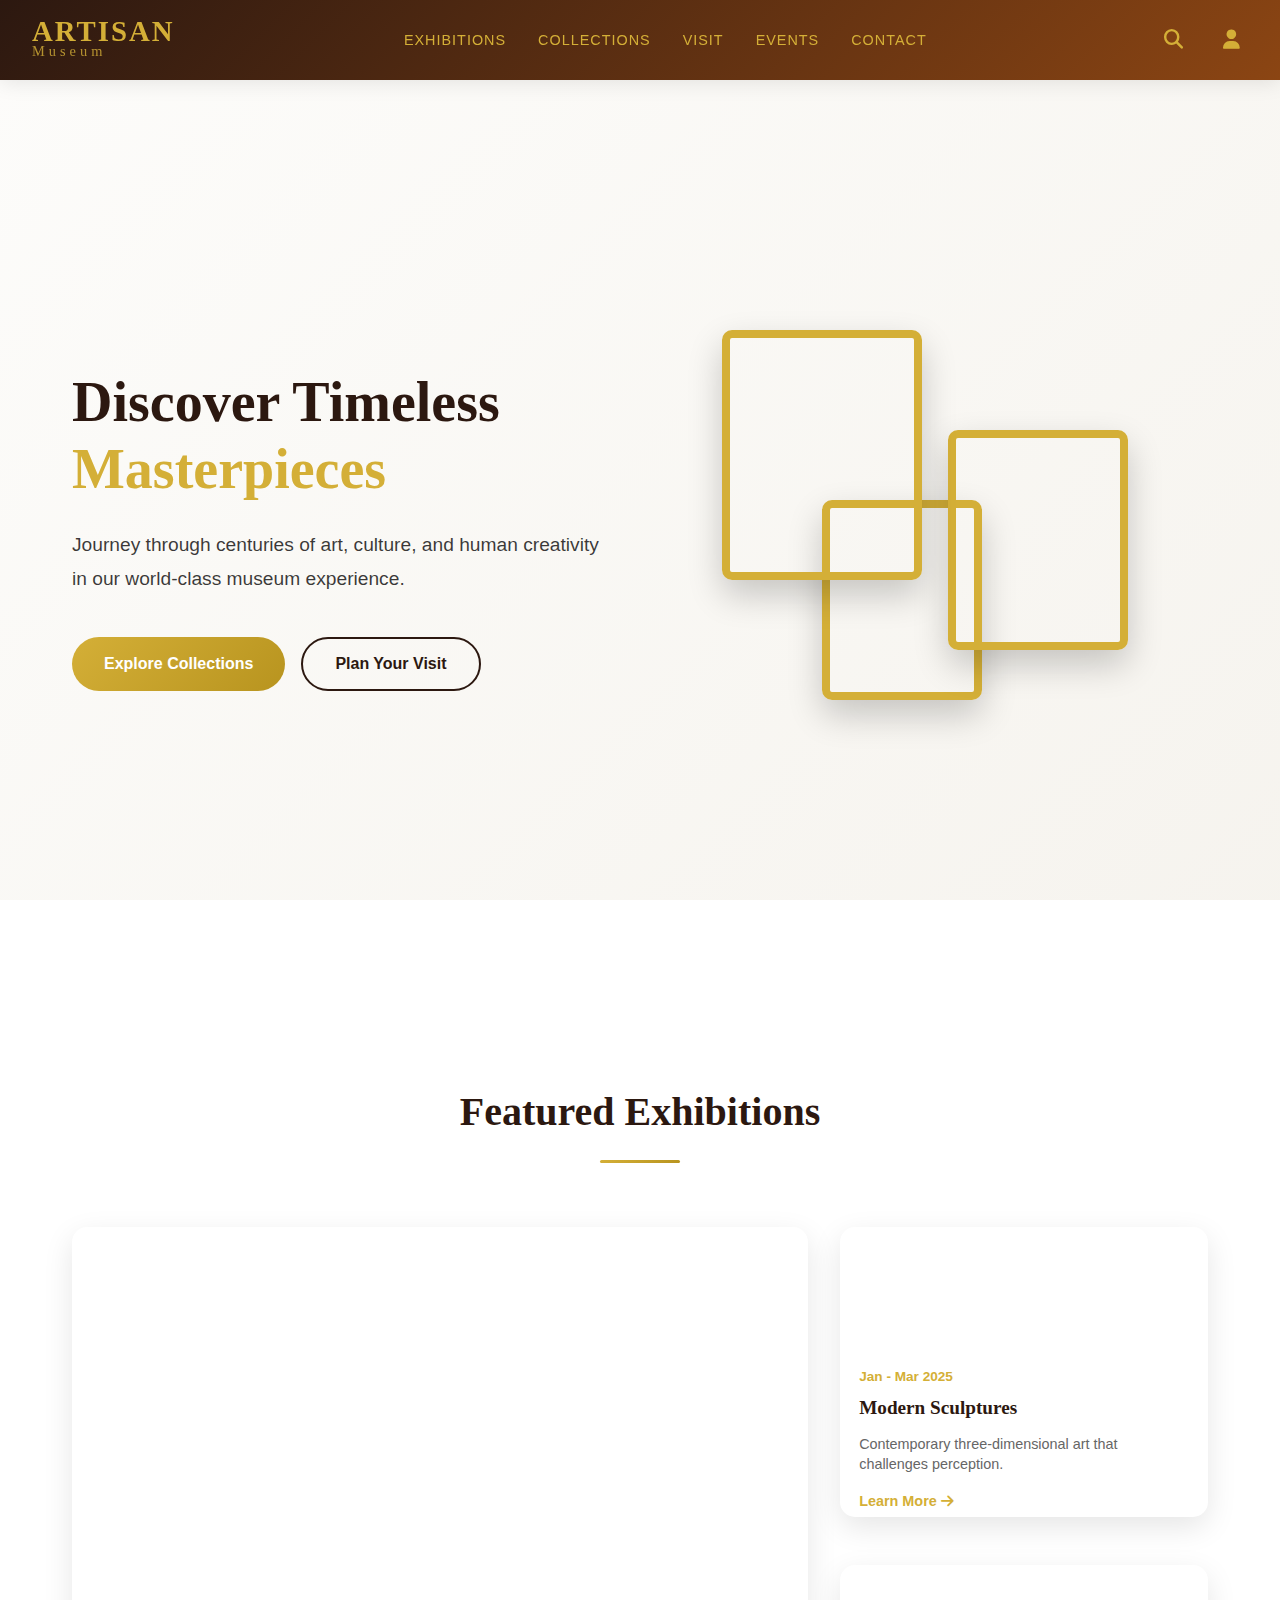
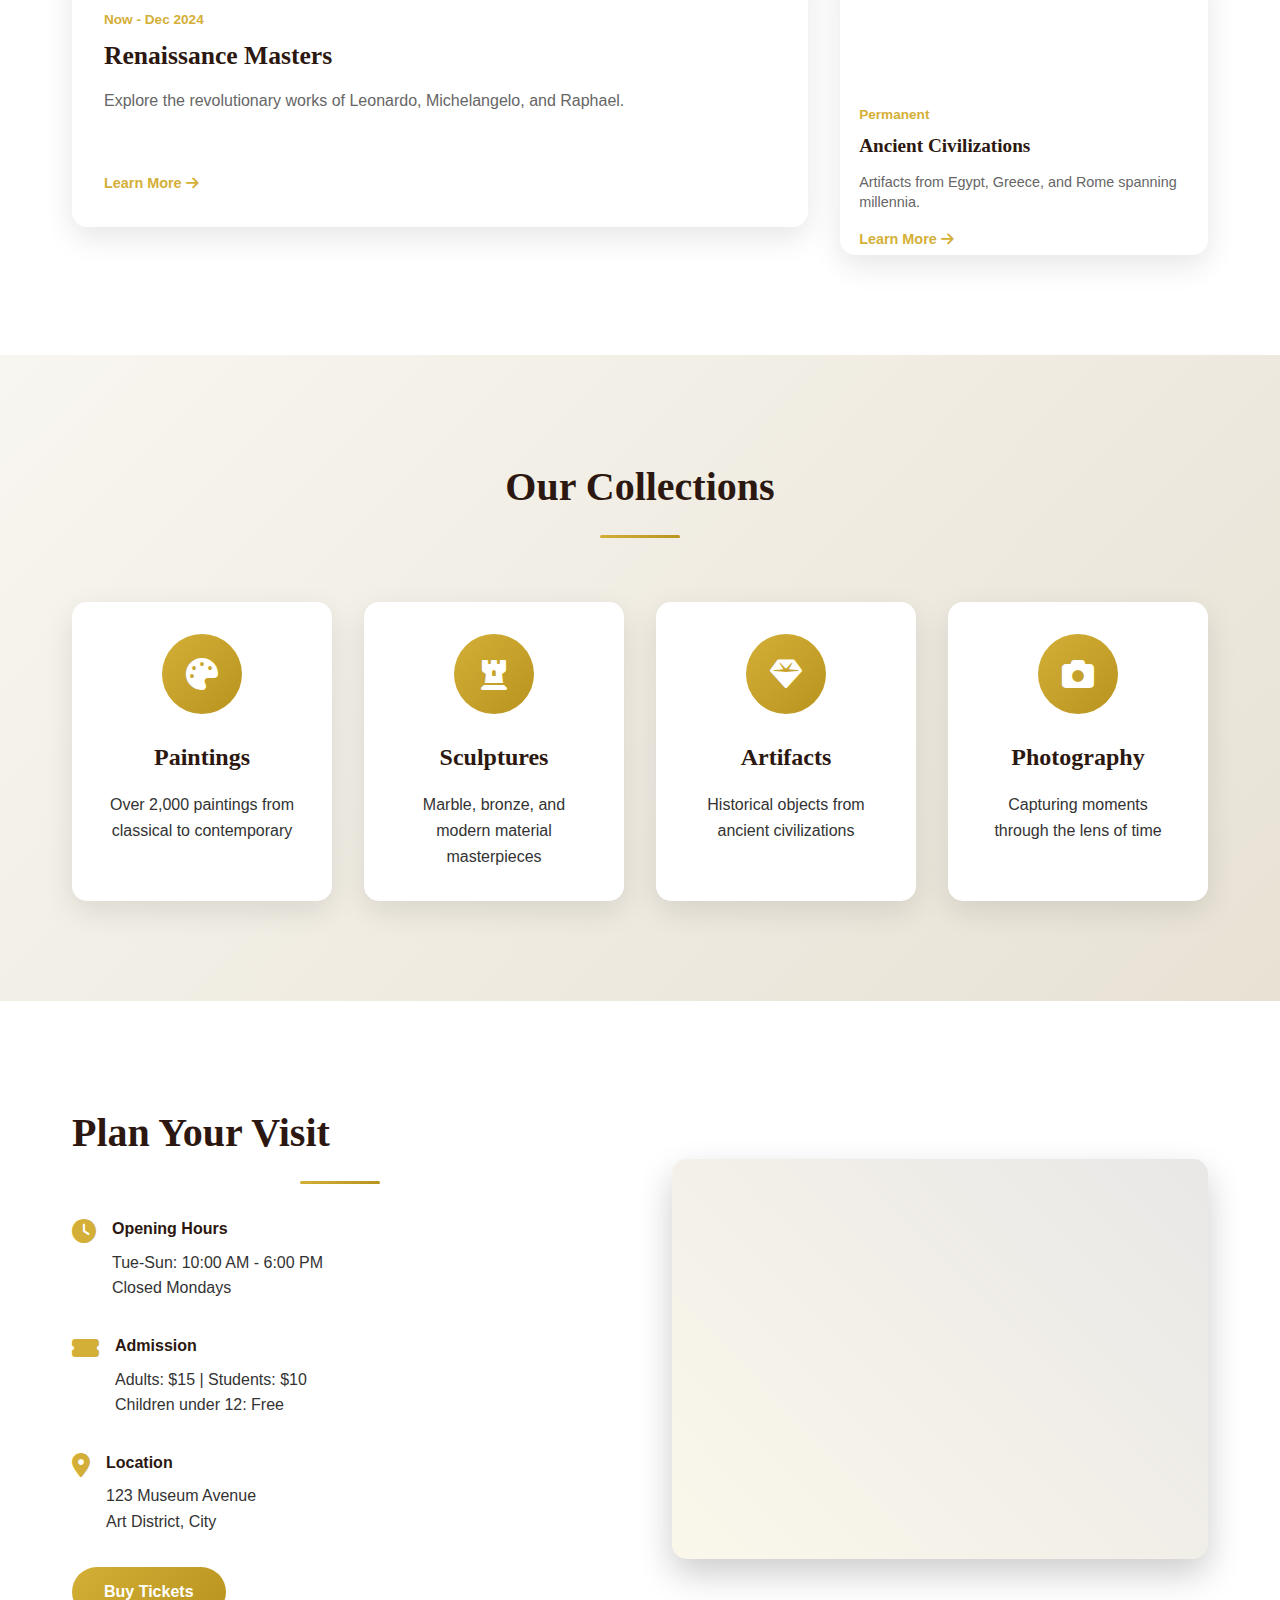
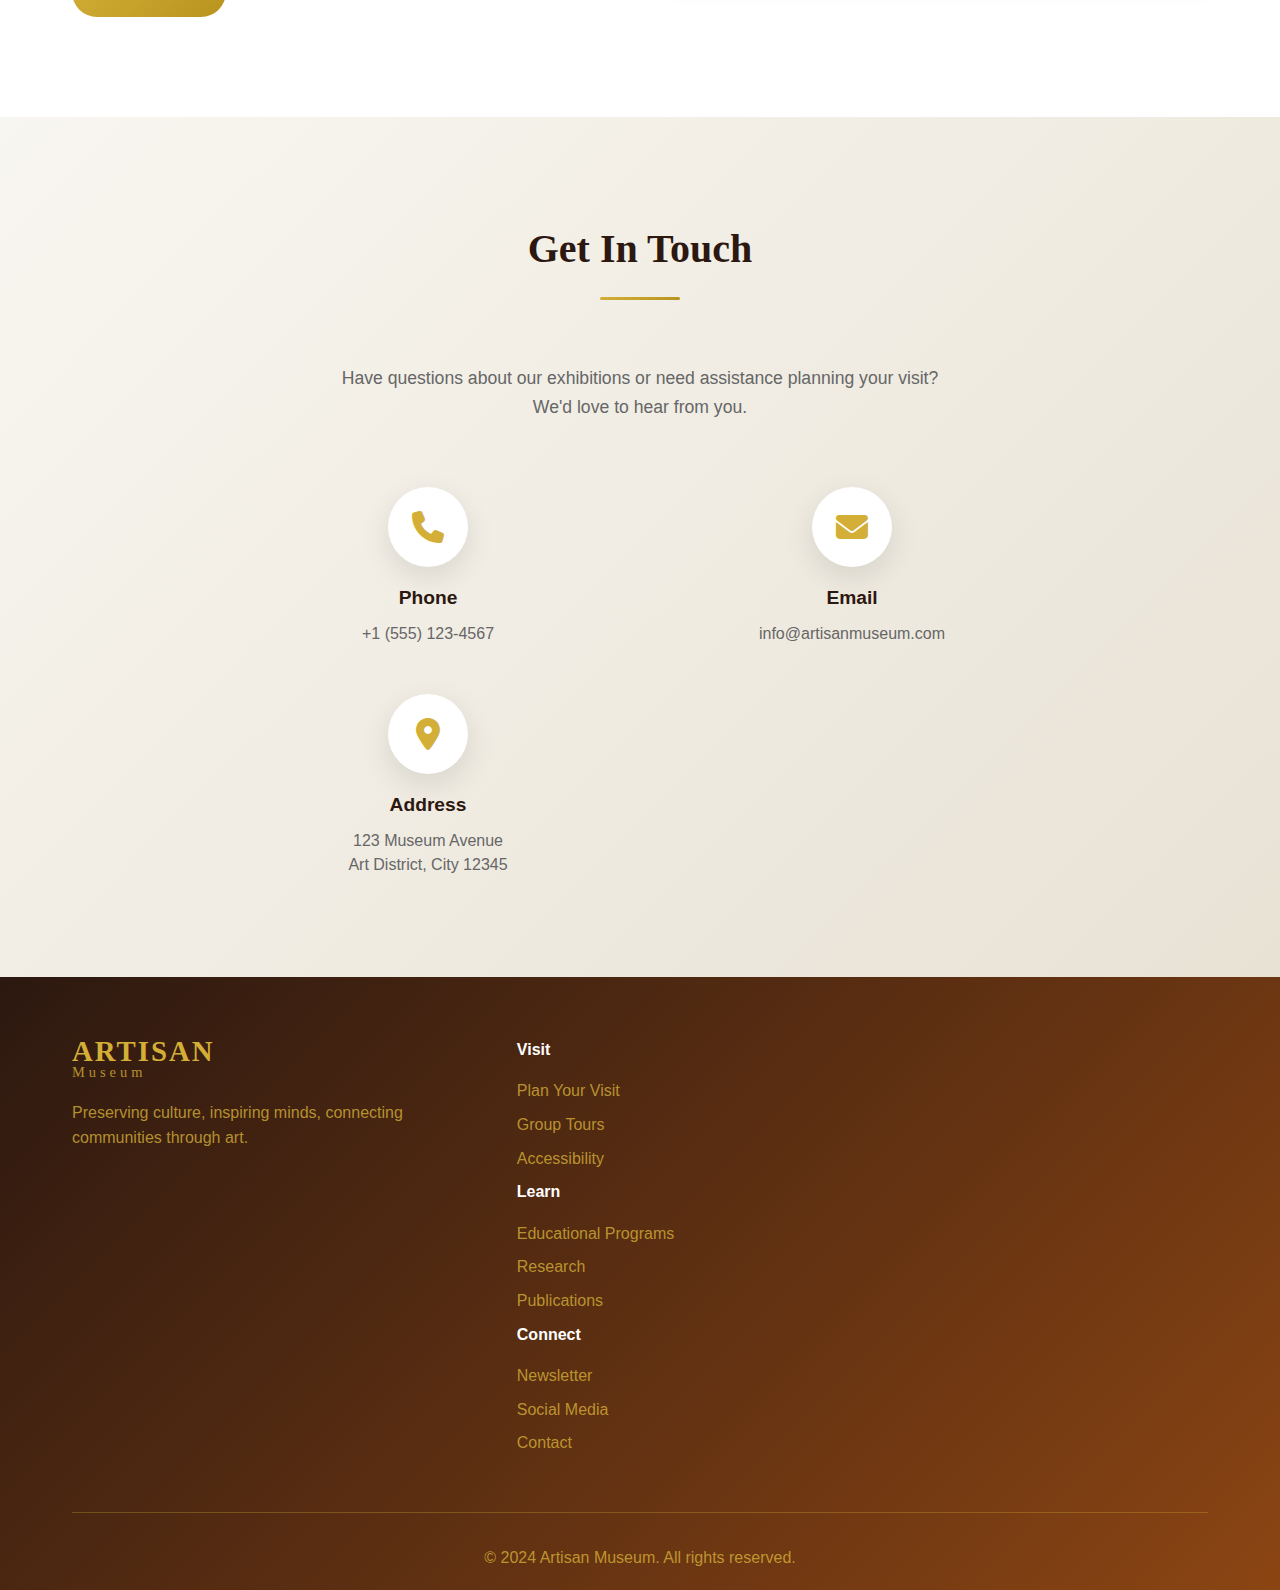
<file: index.html>
<!DOCTYPE html>
<html lang="en">
<head>
    <meta charset="UTF-8">
    <meta name="viewport" content="width=device-width, initial-scale=1.0">
    <meta http-equiv="Content-Security-Policy" content="default-src 'self'; style-src 'self' 'unsafe-inline' https://fonts.googleapis.com https://cdnjs.cloudflare.com; font-src 'self' https://fonts.gstatic.com https://cdnjs.cloudflare.com; img-src 'self' https: data:; script-src 'self' 'unsafe-inline'; connect-src 'self' https://fonts.googleapis.com https://fonts.gstatic.com https://cdnjs.cloudflare.com https://images.unsplash.com;">
    <title>Artisan Museum - Discover Timeless Beauty</title>
    <link rel="preconnect" href="https://fonts.googleapis.com">
    <link rel="preconnect" href="https://fonts.gstatic.com" crossorigin>
    <link href="https://fonts.googleapis.com/css2?family=Playfair+Display:wght@400;500;600;700;800&family=Inter:wght@300;400;500;600&display=swap" rel="stylesheet">
    <link rel="stylesheet" href="https://cdnjs.cloudflare.com/ajax/libs/font-awesome/6.4.0/css/all.min.css">
    <link rel="stylesheet" href="museum.css">
</head>
<body>
    <!-- Header -->
    <header class="head">
        <div class="museum">
            <div class="mu">
                <div class="text1">ARTISAN</div>
                <div class="subtitle">Museum</div>
            </div>
        </div>
        <button class="menu-toggle" id="menuToggle">
            <span></span>
            <span></span>
            <span></span>
        </button>
        <div class="line" id="navMenu">
            <div class="mi"> 
                <ol class="olitems">
                    <li><a href="#exhibitions">EXHIBITIONS</a></li>
                    <li><a href="#collections">COLLECTIONS</a></li>
                    <li><a href="#visit">VISIT</a></li>
                    <li><a href="#events">EVENTS</a></li>
                    <li><a href="#contact">CONTACT</a></li>
                </ol>
            </div>
        </div>
        <div class="user">
            <i class="fas fa-search"></i>
            <i class="fas fa-user"></i>
        </div>
    </header>

    <!-- Hero Section -->
    <section class="hero">
        <div class="hero-content">
            <div class="hero-text">
                <h1>Discover Timeless <span>Masterpieces</span></h1>
                <p>Journey through centuries of art, culture, and human creativity in our world-class museum experience.</p>
                <div class="hero-buttons">
                    <button class="btn-primary">Explore Collections</button>
                    <button class="btn-secondary">Plan Your Visit</button>
                </div>
            </div>
            <div class="hero-image">
                <div class="floating-frame frame1"></div>
                <div class="floating-frame frame2"></div>
                <div class="floating-frame frame3"></div>
            </div>
        </div>
    </section>

    <!-- Featured Exhibitions -->
    <section class="exhibitions" id="exhibitions">
        <div class="container">
            <div class="section-header">
                <h2>Featured Exhibitions</h2>
                <div class="line-accent"></div>
            </div>
            <div class="exhibitions-grid">
                <div class="exhibition-card main-card">
                    <div class="card-image"></div>
                    <div class="card-content">
                        <span class="card-date">Now - Dec 2024</span>
                        <h3>Renaissance Masters</h3>
                        <p>Explore the revolutionary works of Leonardo, Michelangelo, and Raphael.</p>
                        <a href="#" class="card-link">Learn More <i class="fas fa-arrow-right"></i></a>
                    </div>
                </div>
                <div class="exhibition-card">
                    <div class="card-image small"></div>
                    <div class="card-content">
                        <span class="card-date">Jan - Mar 2025</span>
                        <h3>Modern Sculptures</h3>
                        <p>Contemporary three-dimensional art that challenges perception.</p>
                        <a href="#" class="card-link">Learn More <i class="fas fa-arrow-right"></i></a>
                    </div>
                </div>
                <div class="exhibition-card">
                    <div class="card-image small"></div>
                    <div class="card-content">
                        <span class="card-date">Permanent</span>
                        <h3>Ancient Civilizations</h3>
                        <p>Artifacts from Egypt, Greece, and Rome spanning millennia.</p>
                        <a href="#" class="card-link">Learn More <i class="fas fa-arrow-right"></i></a>
                    </div>
                </div>
            </div>
        </div>
    </section>

    <!-- Collections Preview -->
    <section class="collections" id="collections">
        <div class="container">
            <div class="section-header">
                <h2>Our Collections</h2>
                <div class="line-accent"></div>
            </div>
            <div class="collections-grid">
                <div class="collection-item">
                    <div class="collection-icon">
                        <i class="fas fa-palette"></i>
                    </div>
                    <h3>Paintings</h3>
                    <p>Over 2,000 paintings from classical to contemporary</p>
                </div>
                <div class="collection-item">
                    <div class="collection-icon">
                        <i class="fas fa-chess-rook"></i>
                    </div>
                    <h3>Sculptures</h3>
                    <p>Marble, bronze, and modern material masterpieces</p>
                </div>
                <div class="collection-item">
                    <div class="collection-icon">
                        <i class="fas fa-gem"></i>
                    </div>
                    <h3>Artifacts</h3>
                    <p>Historical objects from ancient civilizations</p>
                </div>
                <div class="collection-item">
                    <div class="collection-icon">
                        <i class="fas fa-camera"></i>
                    </div>
                    <h3>Photography</h3>
                    <p>Capturing moments through the lens of time</p>
                </div>
            </div>
        </div>
    </section>

    <!-- Visit Info -->
    <section class="visit-info" id="visit">
        <div class="container">
            <div class="visit-content">
                <div class="visit-text">
                    <h2>Plan Your Visit</h2>
                    <div class="line-accent"></div>
                    <div class="info-grid">
                        <div class="info-item">
                            <i class="fas fa-clock"></i>
                            <div>
                                <h4>Opening Hours</h4>
                                <p>Tue-Sun: 10:00 AM - 6:00 PM<br>Closed Mondays</p>
                            </div>
                        </div>
                        <div class="info-item">
                            <i class="fas fa-ticket-alt"></i>
                            <div>
                                <h4>Admission</h4>
                                <p>Adults: $15 | Students: $10<br>Children under 12: Free</p>
                            </div>
                        </div>
                        <div class="info-item">
                            <i class="fas fa-map-marker-alt"></i>
                            <div>
                                <h4>Location</h4>
                                <p>123 Museum Avenue<br>Art District, City</p>
                            </div>
                        </div>
                    </div>
                    <button class="btn-primary">Buy Tickets</button>
                </div>
                <div class="visit-image">
                    <div class="museum-building"></div>
                </div>
            </div>
        </div>
    </section>

    <!-- Contact Section -->
    <section class="contact" id="contact">
        <div class="container">
            <div class="section-header">
                <h2>Get In Touch</h2>
                <div class="line-accent"></div>
            </div>
            <p class="contact-intro">Have questions about our exhibitions or need assistance planning your visit? We'd love to hear from you.</p>
            
            <div class="contact-details">
                <div class="contact-item">
                    <i class="fas fa-phone"></i>
                    <div>
                        <h4>Phone</h4>
                        <p>+1 (555) 123-4567</p>
                    </div>
                </div>
                <div class="contact-item">
                    <i class="fas fa-envelope"></i>
                    <div>
                        <h4>Email</h4>
                        <p>info@artisanmuseum.com</p>
                    </div>
                </div>
                <div class="contact-item">
                    <i class="fas fa-map-marker-alt"></i>
                    <div>
                        <h4>Address</h4>
                        <p>123 Museum Avenue<br>Art District, City 12345</p>
                    </div>
                </div>
            </div>
        </div>
    </section>

    <!-- Footer -->
    <footer class="footer">
        <div class="container">
            <div class="footer-content">
                <div class="footer-brand">
                    <div class="text1">ARTISAN</div>
                    <div class="subtitle">Museum</div>
                    <p>Preserving culture, inspiring minds, connecting communities through art.</p>
                </div>
                <div class="footer-links">
                    <div class="link-group">
                        <h4>Visit</h4>
                        <a href="#">Plan Your Visit</a>
                        <a href="#">Group Tours</a>
                        <a href="#">Accessibility</a>
                    </div>
                    <div class="link-group">
                        <h4>Learn</h4>
                        <a href="#">Educational Programs</a>
                        <a href="#">Research</a>
                        <a href="#">Publications</a>
                    </div>
                    <div class="link-group">
                        <h4>Connect</h4>
                        <a href="#">Newsletter</a>
                        <a href="#">Social Media</a>
                        <a href="#">Contact</a>
                    </div>
                </div>
            </div>
            <div class="footer-bottom">
                <p>&copy; 2024 Artisan Museum. All rights reserved.</p>
            </div>
        </div>
    </footer>
    
    <script>
        // Mobile menu toggle
        const menuToggle = document.getElementById('menuToggle');
        const navMenu = document.getElementById('navMenu');
        const navLinks = navMenu.querySelectorAll('a');
        
        menuToggle.addEventListener('click', () => {
            navMenu.classList.toggle('active');
            menuToggle.classList.toggle('active');
        });
        
        // Close menu when a link is clicked
        navLinks.forEach(link => {
            link.addEventListener('click', () => {
                navMenu.classList.remove('active');
                menuToggle.classList.remove('active');
            });
        });
    </script>
</body>
</html>
</file>
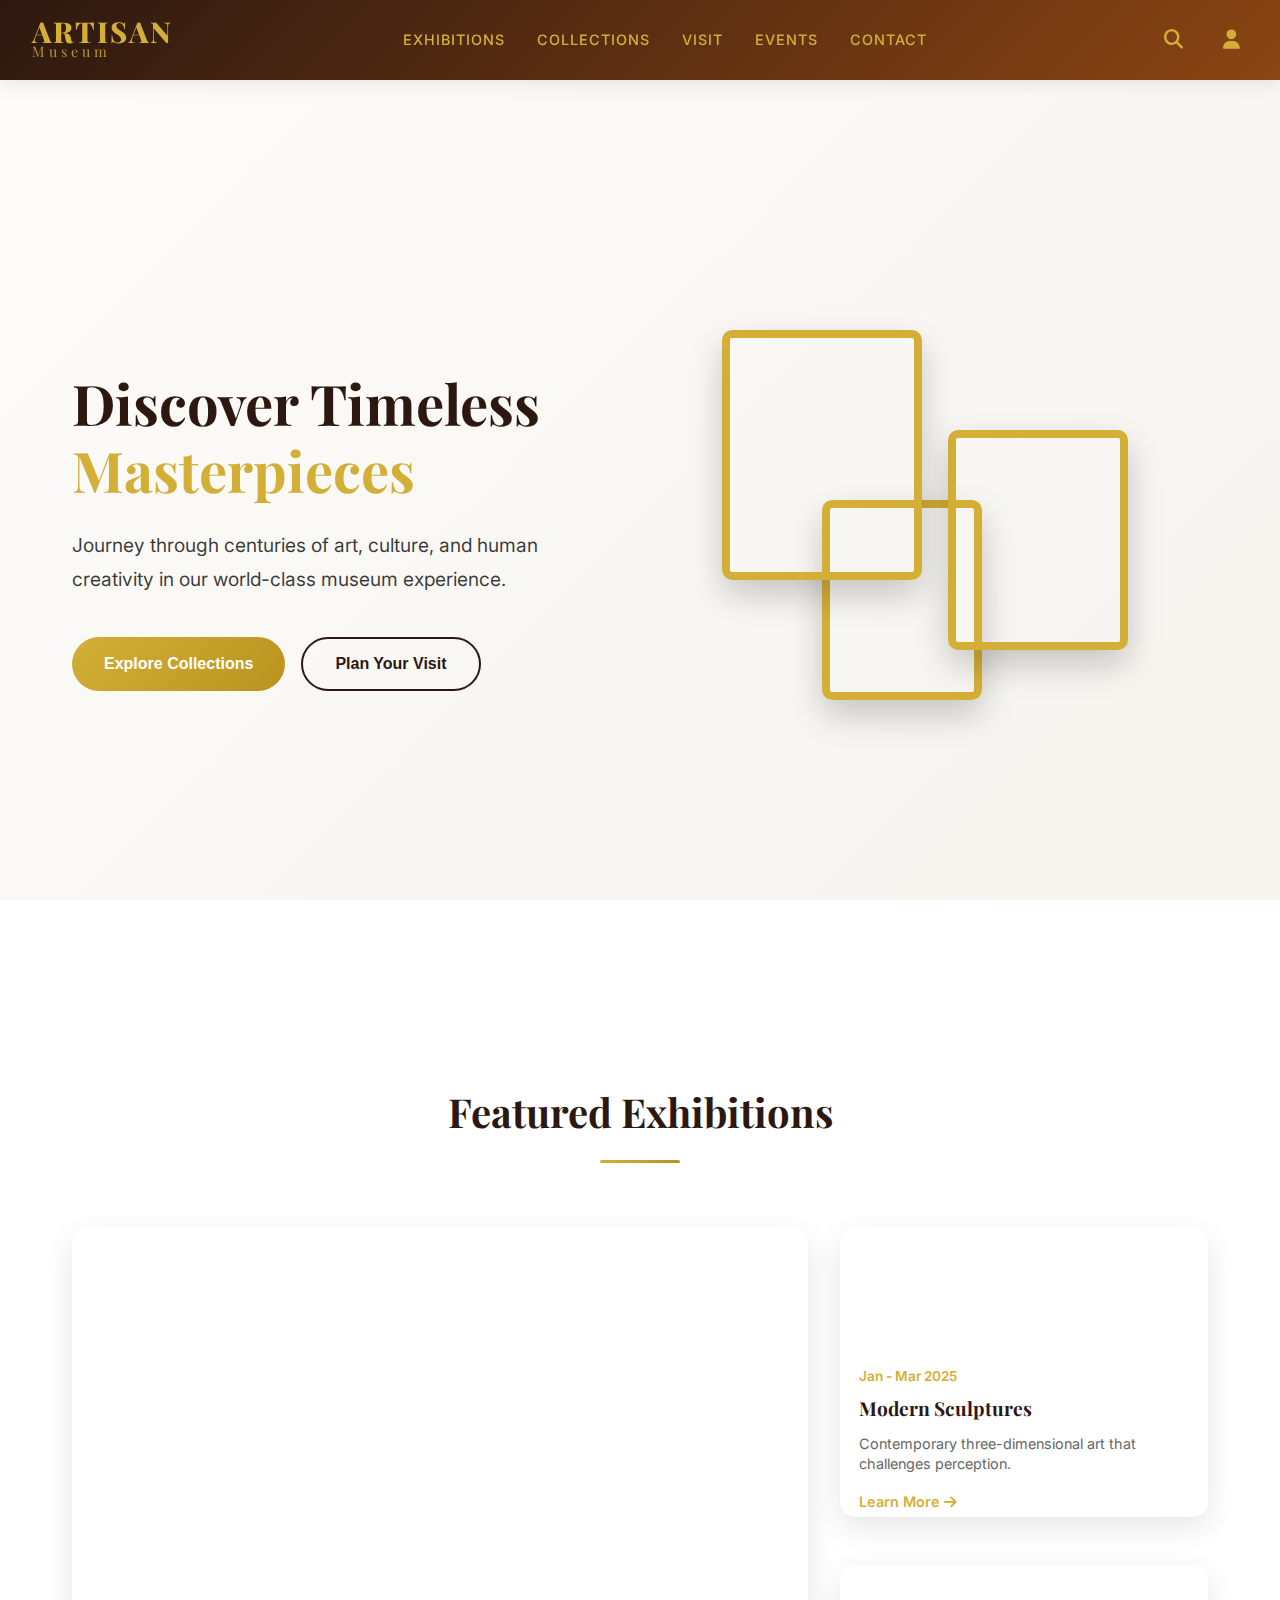
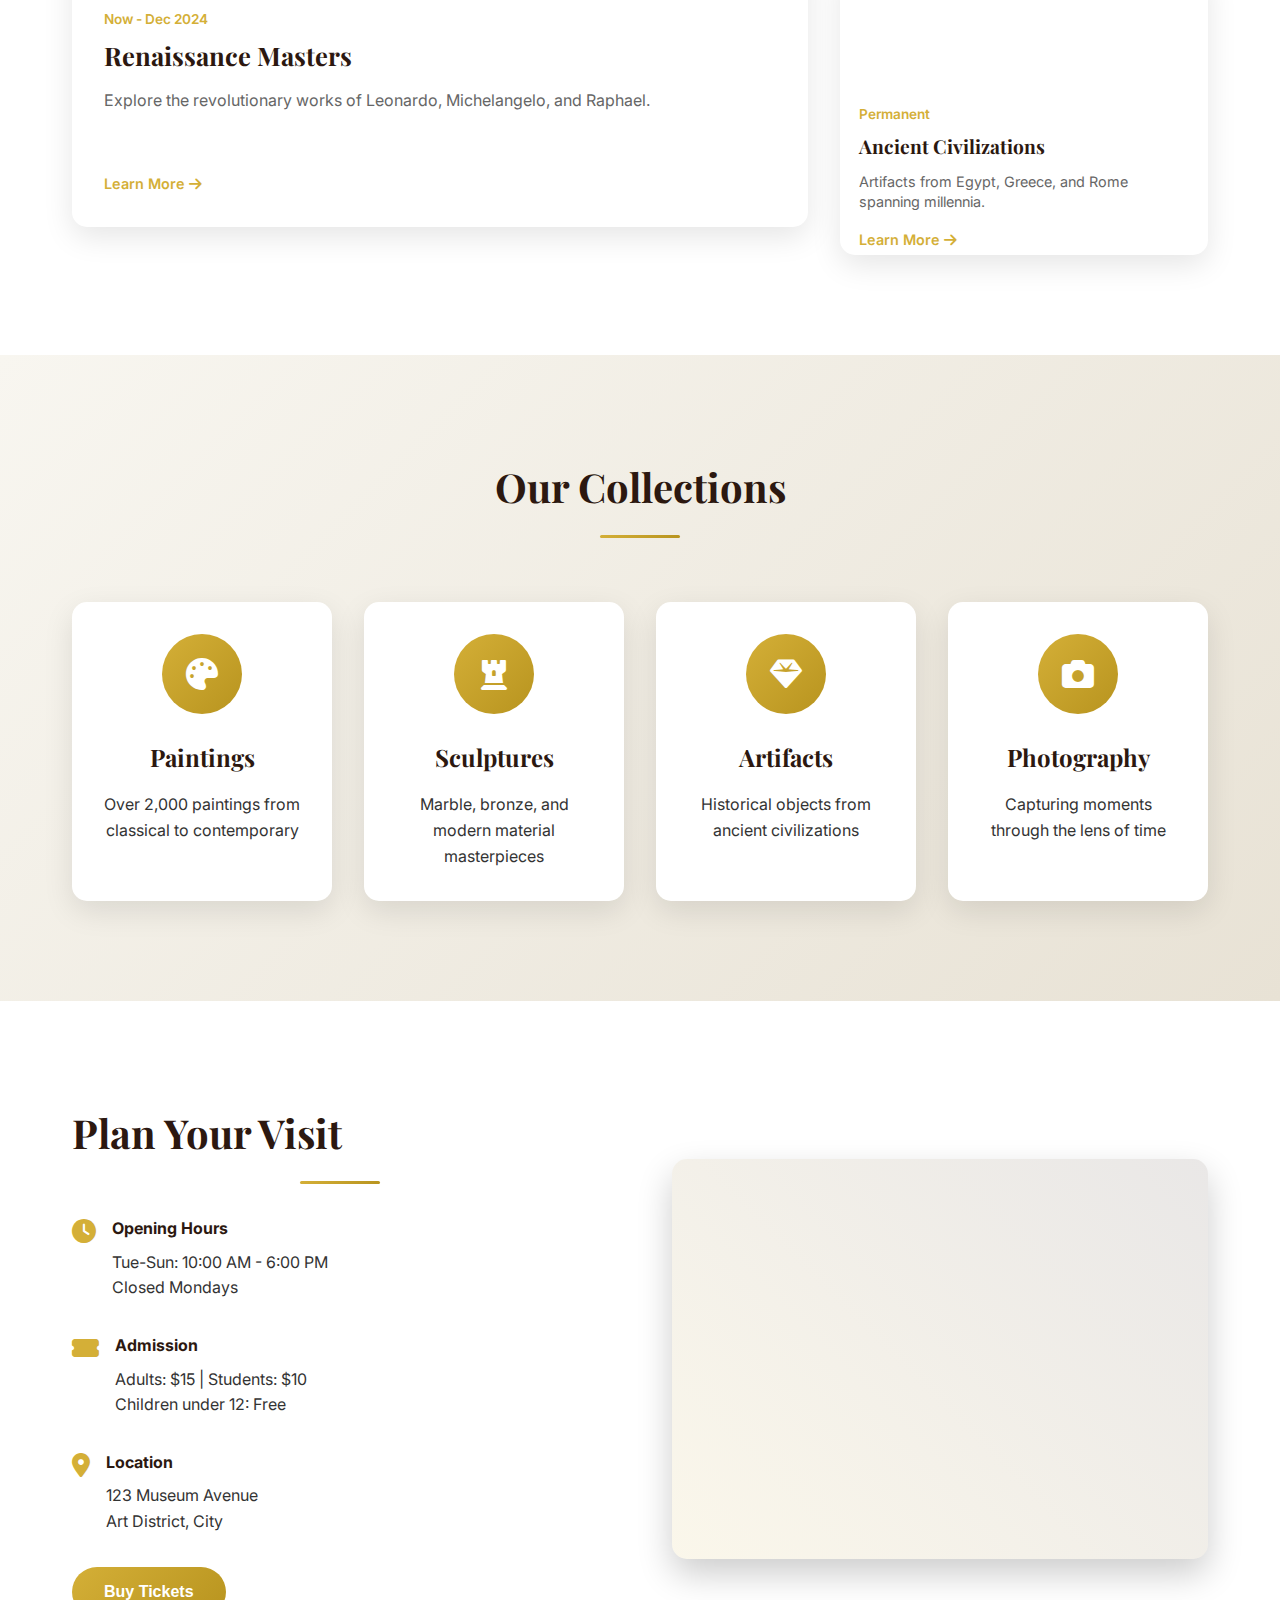
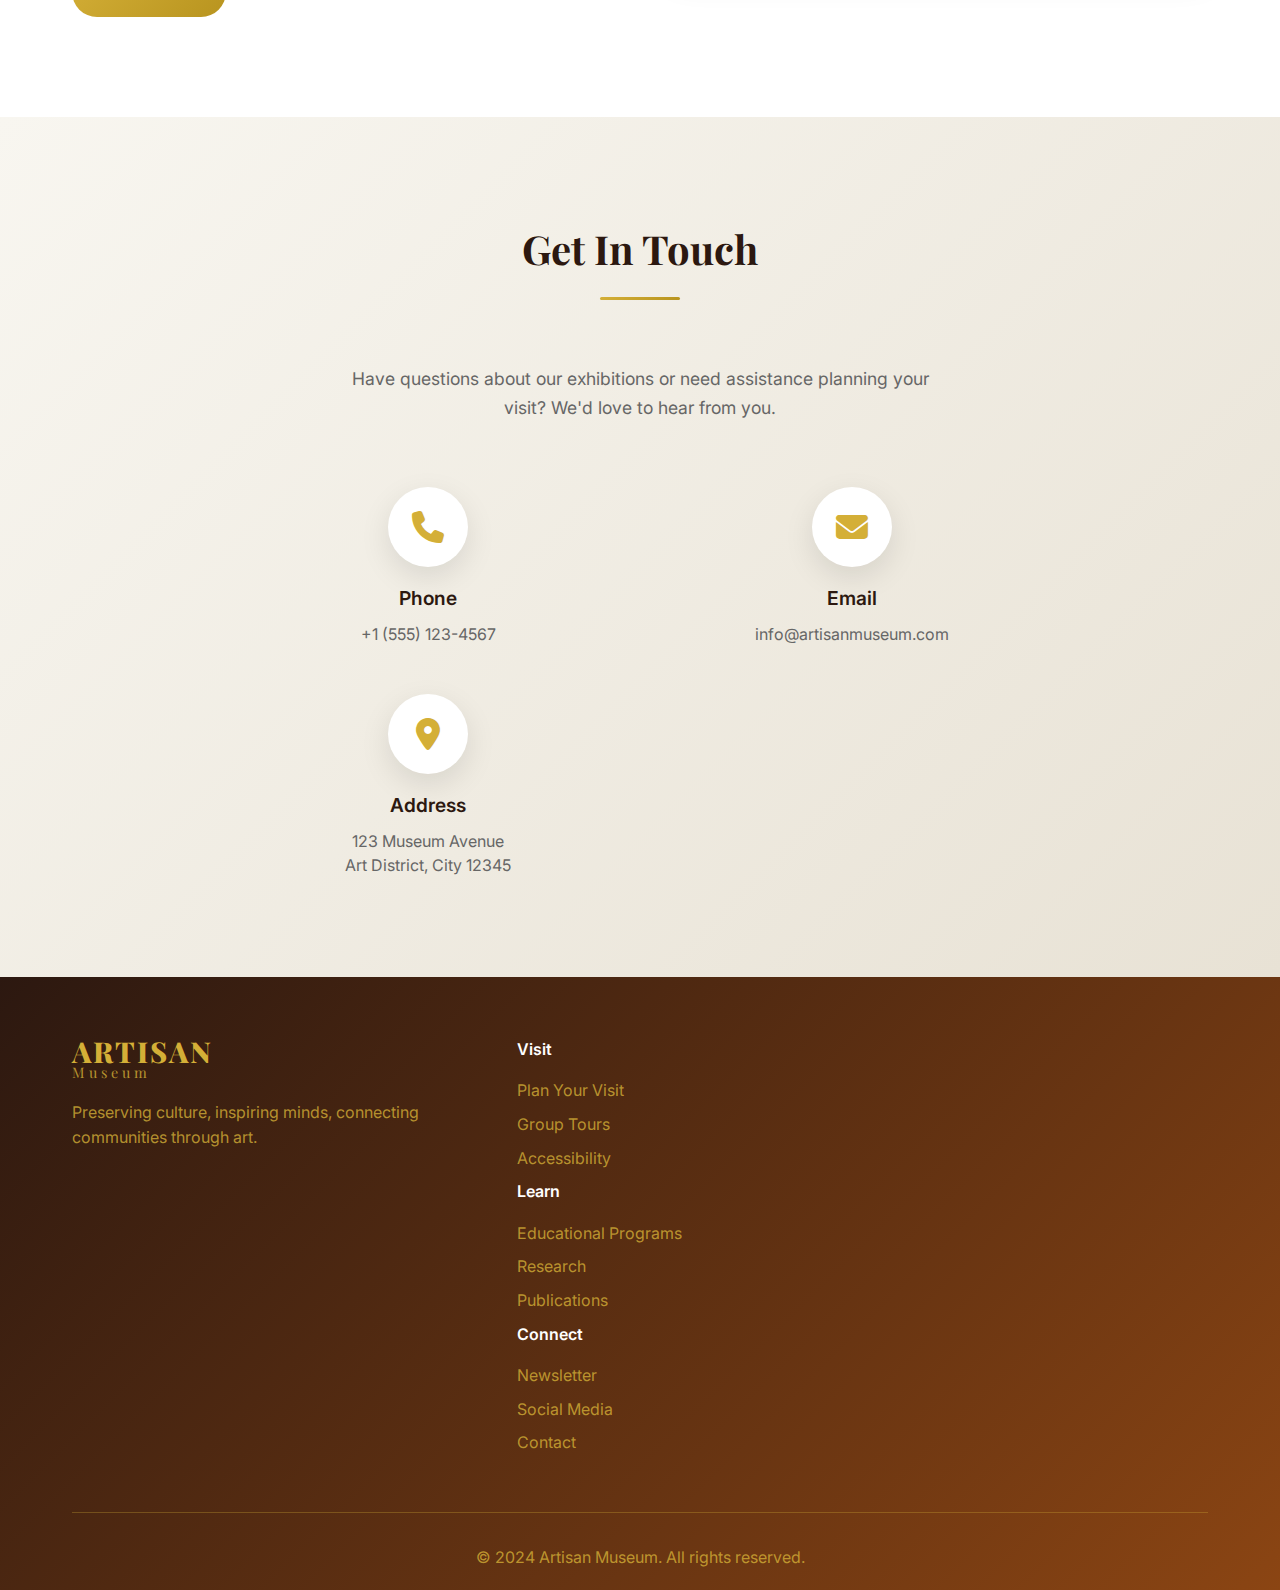
<file: museum.html>
<!DOCTYPE html>
<html lang="en">
<head>
    <meta charset="UTF-8">
    <meta name="viewport" content="width=device-width, initial-scale=1.0">
    <title>Artisan Museum - Discover Timeless Beauty</title>
    <link rel="preconnect" href="https://fonts.googleapis.com">
    <link rel="preconnect" href="https://fonts.gstatic.com" crossorigin>
    <link href="https://fonts.googleapis.com/css2?family=Playfair+Display:wght@400;500;600;700;800&family=Inter:wght@300;400;500;600&display=swap" rel="stylesheet">
    <link rel="stylesheet" href="https://cdnjs.cloudflare.com/ajax/libs/font-awesome/6.4.0/css/all.min.css">
    <link rel="stylesheet" href="museum.css">
</head>
<body>
    <!-- Header -->
    <header class="head">
        <div class="museum">
            <div class="mu">
                <div class="text1">ARTISAN</div>
                <div class="subtitle">Museum</div>
            </div>
        </div>
        <div class="line">
            <div class="mi"> 
                <ol class="olitems">
                    <li><a href="#exhibitions">EXHIBITIONS</a></li>
                    <li><a href="#collections">COLLECTIONS</a></li>
                    <li><a href="#visit">VISIT</a></li>
                    <li><a href="#events">EVENTS</a></li>
                    <li><a href="#contact">CONTACT</a></li>
                </ol>
            </div>
        </div>
        <div class="user">
            <i class="fas fa-search"></i>
            <i class="fas fa-user"></i>
        </div>
    </header>

    <!-- Hero Section -->
    <section class="hero">
        <div class="hero-content">
            <div class="hero-text">
                <h1>Discover Timeless <span>Masterpieces</span></h1>
                <p>Journey through centuries of art, culture, and human creativity in our world-class museum experience.</p>
                <div class="hero-buttons">
                    <button class="btn-primary">Explore Collections</button>
                    <button class="btn-secondary">Plan Your Visit</button>
                </div>
            </div>
            <div class="hero-image">
                <div class="floating-frame frame1"></div>
                <div class="floating-frame frame2"></div>
                <div class="floating-frame frame3"></div>
            </div>
        </div>
    </section>

    <!-- Featured Exhibitions -->
    <section class="exhibitions" id="exhibitions">
        <div class="container">
            <div class="section-header">
                <h2>Featured Exhibitions</h2>
                <div class="line-accent"></div>
            </div>
            <div class="exhibitions-grid">
                <div class="exhibition-card main-card">
                    <div class="card-image"></div>
                    <div class="card-content">
                        <span class="card-date">Now - Dec 2024</span>
                        <h3>Renaissance Masters</h3>
                        <p>Explore the revolutionary works of Leonardo, Michelangelo, and Raphael.</p>
                        <a href="#" class="card-link">Learn More <i class="fas fa-arrow-right"></i></a>
                    </div>
                </div>
                <div class="exhibition-card">
                    <div class="card-image small"></div>
                    <div class="card-content">
                        <span class="card-date">Jan - Mar 2025</span>
                        <h3>Modern Sculptures</h3>
                        <p>Contemporary three-dimensional art that challenges perception.</p>
                        <a href="#" class="card-link">Learn More <i class="fas fa-arrow-right"></i></a>
                    </div>
                </div>
                <div class="exhibition-card">
                    <div class="card-image small"></div>
                    <div class="card-content">
                        <span class="card-date">Permanent</span>
                        <h3>Ancient Civilizations</h3>
                        <p>Artifacts from Egypt, Greece, and Rome spanning millennia.</p>
                        <a href="#" class="card-link">Learn More <i class="fas fa-arrow-right"></i></a>
                    </div>
                </div>
            </div>
        </div>
    </section>

    <!-- Collections Preview -->
    <section class="collections" id="collections">
        <div class="container">
            <div class="section-header">
                <h2>Our Collections</h2>
                <div class="line-accent"></div>
            </div>
            <div class="collections-grid">
                <div class="collection-item">
                    <div class="collection-icon">
                        <i class="fas fa-palette"></i>
                    </div>
                    <h3>Paintings</h3>
                    <p>Over 2,000 paintings from classical to contemporary</p>
                </div>
                <div class="collection-item">
                    <div class="collection-icon">
                        <i class="fas fa-chess-rook"></i>
                    </div>
                    <h3>Sculptures</h3>
                    <p>Marble, bronze, and modern material masterpieces</p>
                </div>
                <div class="collection-item">
                    <div class="collection-icon">
                        <i class="fas fa-gem"></i>
                    </div>
                    <h3>Artifacts</h3>
                    <p>Historical objects from ancient civilizations</p>
                </div>
                <div class="collection-item">
                    <div class="collection-icon">
                        <i class="fas fa-camera"></i>
                    </div>
                    <h3>Photography</h3>
                    <p>Capturing moments through the lens of time</p>
                </div>
            </div>
        </div>
    </section>

    <!-- Visit Info -->
    <section class="visit-info" id="visit">
        <div class="container">
            <div class="visit-content">
                <div class="visit-text">
                    <h2>Plan Your Visit</h2>
                    <div class="line-accent"></div>
                    <div class="info-grid">
                        <div class="info-item">
                            <i class="fas fa-clock"></i>
                            <div>
                                <h4>Opening Hours</h4>
                                <p>Tue-Sun: 10:00 AM - 6:00 PM<br>Closed Mondays</p>
                            </div>
                        </div>
                        <div class="info-item">
                            <i class="fas fa-ticket-alt"></i>
                            <div>
                                <h4>Admission</h4>
                                <p>Adults: $15 | Students: $10<br>Children under 12: Free</p>
                            </div>
                        </div>
                        <div class="info-item">
                            <i class="fas fa-map-marker-alt"></i>
                            <div>
                                <h4>Location</h4>
                                <p>123 Museum Avenue<br>Art District, City</p>
                            </div>
                        </div>
                    </div>
                    <button class="btn-primary">Buy Tickets</button>
                </div>
                <div class="visit-image">
                    <div class="museum-building"></div>
                </div>
            </div>
        </div>
    </section>

    <!-- Contact Section -->
    <section class="contact" id="contact">
        <div class="container">
            <div class="section-header">
                <h2>Get In Touch</h2>
                <div class="line-accent"></div>
            </div>
            <p class="contact-intro">Have questions about our exhibitions or need assistance planning your visit? We'd love to hear from you.</p>
            
            <div class="contact-details">
                <div class="contact-item">
                    <i class="fas fa-phone"></i>
                    <div>
                        <h4>Phone</h4>
                        <p>+1 (555) 123-4567</p>
                    </div>
                </div>
                <div class="contact-item">
                    <i class="fas fa-envelope"></i>
                    <div>
                        <h4>Email</h4>
                        <p>info@artisanmuseum.com</p>
                    </div>
                </div>
                <div class="contact-item">
                    <i class="fas fa-map-marker-alt"></i>
                    <div>
                        <h4>Address</h4>
                        <p>123 Museum Avenue<br>Art District, City 12345</p>
                    </div>
                </div>
            </div>
        </div>
    </section>

    <!-- Footer -->
    <footer class="footer">
        <div class="container">
            <div class="footer-content">
                <div class="footer-brand">
                    <div class="text1">ARTISAN</div>
                    <div class="subtitle">Museum</div>
                    <p>Preserving culture, inspiring minds, connecting communities through art.</p>
                </div>
                <div class="footer-links">
                    <div class="link-group">
                        <h4>Visit</h4>
                        <a href="#">Plan Your Visit</a>
                        <a href="#">Group Tours</a>
                        <a href="#">Accessibility</a>
                    </div>
                    <div class="link-group">
                        <h4>Learn</h4>
                        <a href="#">Educational Programs</a>
                        <a href="#">Research</a>
                        <a href="#">Publications</a>
                    </div>
                    <div class="link-group">
                        <h4>Connect</h4>
                        <a href="#">Newsletter</a>
                        <a href="#">Social Media</a>
                        <a href="#">Contact</a>
                    </div>
                </div>
            </div>
            <div class="footer-bottom">
                <p>&copy; 2024 Artisan Museum. All rights reserved.</p>
            </div>
        </div>
    </footer>
</body>
</html>
</file>
<file: museum.css>
* {
    margin: 0;
    padding: 0;
    box-sizing: border-box;
}

body {
    font-family: 'Inter', sans-serif;
    line-height: 1.6;
    color: #333;
}

.container {
    max-width: 1200px;
    margin: 0 auto;
    padding: 0 2rem;
}

/* Header */
.head {
    height: 80px;
    width: 100%;
    background: linear-gradient(135deg, #2c1810 0%, #8b4513 100%);
    display: flex;
    justify-content: space-between;
    align-items: center;
    position: fixed;
    top: 0;
    z-index: 1000;
    backdrop-filter: blur(10px);
    box-shadow: 0 2px 20px rgba(0,0,0,0.1);
    padding: 0 2rem;
    flex-wrap: wrap;
}

.museum {
    flex: 0 0 auto;
    display: flex;
    align-items: center;
}

.mu {
    color: #d4af37;
}

.text1 {
    font-family: 'Playfair Display', serif;
    font-size: 1.8rem;
    font-weight: 800;
    letter-spacing: 2px;
    line-height: 1;
}

.subtitle {
    font-family: 'Playfair Display', serif;
    font-size: 0.9rem;
    font-weight: 400;
    letter-spacing: 4px;
    margin-top: -5px;
    opacity: 0.8;
}

.line {
    flex: 1;
    display: flex;
    justify-content: center;
    transition: all 0.3s ease;
}

.mi {
    display: flex;
    justify-content: center;
    align-items: center;
    height: 100%;
}

.olitems {
    display: flex;
    gap: 2rem;
    list-style: none;
    margin: 0;
    padding: 0;
}

.olitems li a {
    color: #d4af37;
    text-decoration: none;
    font-weight: 500;
    font-size: 0.9rem;
    letter-spacing: 1px;
    transition: all 0.3s ease;
    position: relative;
    padding: 0.5rem 0;
}

.olitems li a:hover {
    color: #fff;
    transform: translateY(-2px);
}

.olitems li a::after {
    content: '';
    position: absolute;
    bottom: 0;
    left: 0;
    width: 0;
    height: 2px;
    background: #d4af37;
    transition: width 0.3s ease;
}

.olitems li a:hover::after {
    width: 100%;
}

.user {
    flex: 0 0 auto;
    display: flex;
    justify-content: flex-end;
    align-items: center;
    gap: 1.5rem;
}

.user i {
    color: #d4af37;
    font-size: 1.2rem;
    cursor: pointer;
    transition: all 0.3s ease;
    padding: 0.5rem;
}

.user i:hover {
    color: #fff;
    transform: scale(1.1);
}

/* Hamburger Menu Button */
.menu-toggle {
    display: none;
    flex-direction: column;
    background: none;
    border: none;
    cursor: pointer;
    gap: 6px;
    padding: 0.5rem;
    z-index: 1001;
}

.menu-toggle span {
    width: 25px;
    height: 3px;
    background-color: #d4af37;
    border-radius: 2px;
    transition: all 0.3s ease;
}

.menu-toggle.active span:nth-child(1) {
    transform: rotate(45deg) translate(10px, 10px);
}

.menu-toggle.active span:nth-child(2) {
    opacity: 0;
}

.menu-toggle.active span:nth-child(3) {
    transform: rotate(-45deg) translate(7px, -7px);
}

/* Hero Section */
.hero {
    height: 100vh;
    background: linear-gradient(135deg, rgba(248,246,240,0.3) 0%, rgba(232,226,213,0.4) 100%), url('https://images.unsplash.com/photo-1491156855053-9cdff72c7f85?w=500&auto=format&fit=crop&q=60&ixlib=rb-4.1.0&ixid=M3wxMjA3fDB8MHxzZWFyY2h8M3x8bXVzZXVtfGVufDB8MHwwfHx8MA%3D%3D');
    background-size: cover;
    background-position: center;
    background-attachment: fixed;
    display: flex;
    align-items: center;
    margin-top: 80px;
    position: relative;
    overflow: hidden;
}

.hero-content {
    max-width: 1200px;
    margin: 0 auto;
    padding: 0 2rem;
    display: grid;
    grid-template-columns: 1fr 1fr;
    gap: 4rem;
    align-items: center;
}

.hero-text h1 {
    font-family: 'Playfair Display', serif;
    font-size: 3.5rem;
    font-weight: 700;
    color: #2c1810;
    margin-bottom: 1.5rem;
    line-height: 1.2;
}

.hero-text h1 span {
    color: #d4af37;
    position: relative;
}

.hero-text p {
    font-size: 1.2rem;
    color: #0e0c0cd0;
    margin-bottom: 2.5rem;
    line-height: 1.8;
}

.hero-buttons {
    display: flex;
    gap: 1rem;
}

.btn-primary, .btn-secondary {
    padding: 1rem 2rem;
    border: none;
    border-radius: 50px;
    font-weight: 600;
    cursor: pointer;
    transition: all 0.3s ease;
    font-size: 1rem;
}

.btn-primary {
    background: linear-gradient(135deg, #d4af37 0%, #b8941f 100%);
    color: white;
}

.btn-primary:hover {
    transform: translateY(-3px);
    box-shadow: 0 10px 30px rgba(212, 175, 55, 0.3);
}

.btn-secondary {
    background: transparent;
    color: #2c1810;
    border: 2px solid #2c1810;
}

.btn-secondary:hover {
    background: #2c1810;
    color: white;
    transform: translateY(-3px);
}

.hero-image {
    position: relative;
    height: 500px;
}

.floating-frame {
    position: absolute;
    border: 8px solid #d4af37;
    border-radius: 10px;
    background-size: cover;
    background-position: center;
    box-shadow: 0 15px 35px rgba(0,0,0,0.2);
}

.frame1 {
    width: 200px;
    height: 250px;
    top: 50px;
    left: 50px;
    animation: float1 6s ease-in-out infinite;
    z-index: 3;
    background-image: url('https://images.unsplash.com/photo-1514905552197-0610a4d8fd73?w=500&auto=format&fit=crop&q=60&ixlib=rb-4.1.0&ixid=M3wxMjA3fDB8MHxzZWFyY2h8Nnx8bXVzZXVtfGVufDB8MHwwfHx8MA%3D%3D');
}

.frame2 {
    width: 180px;
    height: 220px;
    top: 150px;
    right: 80px;
    animation: float2 6s ease-in-out infinite 2s;
    z-index: 2;
    background-image: url('https://images.unsplash.com/photo-1633984568401-79572ce094eb?w=500&auto=format&fit=crop&q=60&ixlib=rb-4.1.0&ixid=M3wxMjA3fDB8MHxzZWFyY2h8Mnx8YXJ0d29ya3N8ZW58MHwwfDB8fHww');
}

.frame3 {
    width: 160px;
    height: 200px;
    bottom: 80px;
    left: 150px;
    animation: float3 6s ease-in-out infinite 4s;
    z-index: 1;
    background-image: url('https://plus.unsplash.com/premium_photo-1679634977413-5eeaab88c298?w=500&auto=format&fit=crop&q=60&ixlib=rb-4.1.0&ixid=M3wxMjA3fDB8MHxzZWFyY2h8MXx8YXJ0JTIwcGFpbnRpbmd8ZW58MHwwfDB8fHww');
}

@keyframes float1 {
    0%, 100% { transform: translateY(0) rotate(0deg); }
    50% { transform: translateY(-20px) rotate(2deg); }
}

@keyframes float2 {
    0%, 100% { transform: translateY(0) rotate(0deg); }
    50% { transform: translateY(-15px) rotate(-2deg); }
}

@keyframes float3 {
    0%, 100% { transform: translateY(0) rotate(0deg); }
    50% { transform: translateY(-25px) rotate(1deg); }
}

/* Section Headers */
.section-header {
    text-align: center;
    margin-bottom: 4rem;
}

.section-header h2 {
    font-family: 'Playfair Display', serif;
    font-size: 2.5rem;
    color: #2c1810;
    margin-bottom: 1rem;
}

.line-accent {
    width: 80px;
    height: 3px;
    background: linear-gradient(135deg, #d4af37 0%, #b8941f 100%);
    margin: 0 auto;
    border-radius: 2px;
}

/* Exhibitions */
.exhibitions {
    padding: 100px 0;
    background: white;
}

.exhibitions-grid {
    display: grid;
    grid-template-columns: 2fr 1fr;
    gap: 2rem;
    min-height: 600px;
}

.exhibition-card {
    background: white;
    border-radius: 15px;
    overflow: hidden;
    box-shadow: 0 10px 30px rgba(0,0,0,0.1);
    transition: all 0.3s ease;
    display: flex;
    flex-direction: column;
    height: fit-content;
}

.exhibition-card:hover {
    transform: translateY(-10px);
    box-shadow: 0 20px 50px rgba(0,0,0,0.15);
}

.main-card {
    grid-row: 1 / 3;
    height: 600px;
}

.main-card .card-image {
    height: 350px;
    background-image: url('https://images.unsplash.com/photo-1554907984-15263bfd63bd?w=500&auto=format&fit=crop&q=60&ixlib=rb-4.1.0&ixid=M3wxMjA3fDB8MHxzZWFyY2h8Mnx8bXVzZXVtfGVufDB8MHwwfHx8MA%3D%3D');
    background-size: cover;
    background-position: center;
    flex-shrink: 0;
}

.card-image.small {
    height: 120px;
    background-size: cover;
    background-position: center;
    flex-shrink: 0;
}

.exhibition-card:nth-child(2) {
    height: 290px;
    margin-bottom: 1rem;
}

.exhibition-card:nth-child(3) {
    height: 290px;
}

.exhibition-card:nth-child(2) .card-image {
    background-image: url('https://plus.unsplash.com/premium_photo-1706548911842-7162d4bd2c98?w=500&auto=format&fit=crop&q=60&ixlib=rb-4.1.0&ixid=M3wxMjA3fDB8MHxzZWFyY2h8NXx8bXVzZXVtfGVufDB8MHwwfHx8MA%3D%3D');
}

.exhibition-card:nth-child(3) .card-image {
    background-image: url('https://images.unsplash.com/photo-1518998053901-5348d3961a04?w=500&auto=format&fit=crop&q=60&ixlib=rb-4.1.0&ixid=M3wxMjA3fDB8MHxzZWFyY2h8NHx8bXVzZXVtfGVufDB8MHwwfHx8MA%3D%3D');
}

.card-content {
    padding: 1.2rem;
    flex: 1;
    display: flex;
    flex-direction: column;
    min-height: 0;
}

.main-card .card-content {
    padding: 2rem;
}

.card-date {
    color: #d4af37;
    font-size: 0.85rem;
    font-weight: 600;
    margin-bottom: 0.5rem;
}

.card-content h3 {
    font-family: 'Playfair Display', serif;
    font-size: 1.2rem;
    color: #2c1810;
    margin: 0 0 0.8rem 0;
    line-height: 1.3;
}

.main-card .card-content h3 {
    font-size: 1.6rem;
    margin-bottom: 1rem;
}

.card-content p {
    color: #666;
    margin-bottom: 1rem;
    flex: 1;
    line-height: 1.4;
    font-size: 0.9rem;
}

.main-card .card-content p {
    font-size: 1rem;
    line-height: 1.6;
}

.card-link {
    color: #d4af37;
    text-decoration: none;
    font-weight: 600;
    transition: all 0.3s ease;
    margin-top: auto;
    font-size: 0.9rem;
}

.card-link:hover {
    color: #2c1810;
}

/* Collections */
.collections {
    padding: 100px 0;
    background: linear-gradient(135deg, #f8f6f0 0%, #e8e2d5 100%);
}

.collections-grid {
    display: grid;
    grid-template-columns: repeat(auto-fit, minmax(250px, 1fr));
    gap: 2rem;
}

.collection-item {
    text-align: center;
    padding: 2rem;
    background: white;
    border-radius: 15px;
    box-shadow: 0 10px 30px rgba(0,0,0,0.1);
    transition: all 0.3s ease;
}

.collection-item:hover {
    transform: translateY(-10px);
}

.collection-icon {
    width: 80px;
    height: 80px;
    background: linear-gradient(135deg, #d4af37 0%, #b8941f 100%);
    border-radius: 50%;
    display: flex;
    align-items: center;
    justify-content: center;
    margin: 0 auto 1.5rem;
}

.collection-icon i {
    font-size: 2rem;
    color: white;
}

.collection-item h3 {
    font-family: 'Playfair Display', serif;
    font-size: 1.5rem;
    color: #2c1810;
    margin-bottom: 1rem;
}

/* Visit Info */
.visit-info {
    padding: 100px 0;
    background: white;
}

.visit-content {
    display: grid;
    grid-template-columns: 1fr 1fr;
    gap: 4rem;
    align-items: center;
}

.visit-text h2 {
    font-family: 'Playfair Display', serif;
    font-size: 2.5rem;
    color: #2c1810;
    margin-bottom: 1rem;
}

.info-grid {
    display: grid;
    gap: 2rem;
    margin: 2rem 0;
}

.info-item {
    display: flex;
    align-items: flex-start;
    gap: 1rem;
}

.info-item i {
    color: #d4af37;
    font-size: 1.5rem;
    margin-top: 0.2rem;
}

.info-item h4 {
    color: #2c1810;
    margin-bottom: 0.5rem;
}

.museum-building {
    width: 100%;
    height: 400px;
    background-image: url('https://images.unsplash.com/photo-1637578035851-c5b169722de1?w=500&auto=format&fit=crop&q=60&ixlib=rb-4.1.0&ixid=M3wxMjA3fDB8MHxzZWFyY2h8MTJ8fG11c2V1bXxlbnwwfDB8MHx8fDA%3D');
    background-size: cover;
    background-position: center;
    border-radius: 15px;
    position: relative;
    box-shadow: 0 15px 35px rgba(0,0,0,0.2);
}

.museum-building::before {
    content: '';
    position: absolute;
    top: 0;
    left: 0;
    right: 0;
    bottom: 0;
    background: linear-gradient(45deg, rgba(212,175,55,0.1), rgba(44,24,16,0.1));
    border-radius: 15px;
}

/* Contact Section */
.contact {
    padding: 100px 0;
    background: linear-gradient(135deg, #f8f6f0 0%, #e8e2d5 100%);
    text-align: center;
}

.contact-intro {
    color: #666;
    font-size: 1.1rem;
    line-height: 1.7;
    margin-bottom: 4rem;
    max-width: 600px;
    margin-left: auto;
    margin-right: auto;
}

.contact-details {
    display: grid;
    grid-template-columns: repeat(auto-fit, minmax(250px, 1fr));
    gap: 3rem;
    max-width: 800px;
    margin: 0 auto;
}

.contact-item {
    display: flex;
    flex-direction: column;
    align-items: center;
    text-align: center;
    gap: 1rem;
}

.contact-item i {
    color: #d4af37;
    font-size: 2rem;
    background: white;
    width: 80px;
    height: 80px;
    border-radius: 50%;
    display: flex;
    align-items: center;
    justify-content: center;
    box-shadow: 0 10px 30px rgba(0,0,0,0.1);
}

.contact-item h4 {
    color: #2c1810;
    margin-bottom: 0.5rem;
    font-weight: 600;
    font-size: 1.2rem;
}

.contact-item p {
    color: #666;
    margin: 0;
    line-height: 1.5;
}

/* Footer */
.footer {
    background: linear-gradient(135deg, #2c1810 0%, #8b4513 100%);
    color: #d4af37;
    padding: 60px 0 20px;
}

.footer-content {
    display: grid;
    grid-template-columns: 2fr 1fr 1fr 1fr;
    gap: 3rem;
    margin-bottom: 3rem;
}

.footer-brand .text1 {
    font-family: 'Playfair Display', serif;
    font-size: 1.8rem;
    font-weight: 800;
    letter-spacing: 2px;
}

.footer-brand .subtitle {
    font-family: 'Playfair Display', serif;
    font-size: 0.9rem;
    letter-spacing: 4px;
    margin-bottom: 1rem;
}

.footer-brand p {
    color: rgba(212, 175, 55, 0.8);
    line-height: 1.6;
}

.link-group h4 {
    color: white;
    margin-bottom: 1rem;
    font-weight: 600;
}

.link-group a {
    display: block;
    color: rgba(212, 175, 55, 0.8);
    text-decoration: none;
    margin-bottom: 0.5rem;
    transition: color 0.3s ease;
}

.link-group a:hover {
    color: #d4af37;
}

.footer-bottom {
    text-align: center;
    padding-top: 2rem;
    border-top: 1px solid rgba(212, 175, 55, 0.3);
    color: rgba(212, 175, 55, 0.8);
}

/* Responsive */
@media (max-width: 768px) {
    .head {
        flex-wrap: wrap;
        height: auto;
        padding: 1rem;
        gap: 0;
    }
    
    .museum {
        width: 100%;
        margin-bottom: 0.5rem;
    }
    
    .text1 {
        font-size: 1.4rem;
        letter-spacing: 1px;
    }
    
    .subtitle {
        font-size: 0.7rem;
        letter-spacing: 2px;
    }
    
    .menu-toggle {
        display: flex;
        order: 3;
        position: absolute;
        right: 1rem;
        top: 1rem;
    }
    
    .line {
        width: 100%;
        order: 4;
        flex-basis: 100%;
        justify-content: flex-start;
        max-height: 0;
        overflow: hidden;
        transition: max-height 0.3s ease;
        margin-top: 1rem;
    }
    
    .line.active {
        max-height: 300px;
    }
    
    .mi {
        width: 100%;
        flex-direction: column;
        justify-content: flex-start;
    }
    
    .olitems {
        flex-direction: column;
        gap: 1rem;
        width: 100%;
        padding: 1rem 0;
    }
    
    .olitems li a {
        font-size: 1rem;
        display: block;
        padding: 0.75rem 0;
        border-bottom: 1px solid rgba(212, 175, 55, 0.2);
    }
    
    .user {
        order: 5;
        width: 100%;
        justify-content: flex-start;
        gap: 1rem;
        margin-top: 1rem;
        padding-top: 1rem;
        border-top: 1px solid rgba(212, 175, 55, 0.2);
    }
    
    .hero {
        margin-top: 0;
        padding-top: 100px;
    }
    
    .hero-content {
        grid-template-columns: 1fr;
        text-align: center;
        gap: 2rem;
    }
    
    .hero-text {
        width: 100%;
    }
    
    .hero-text h1 {
        font-size: 2.5rem;
        color: #2c1810;
    }
    
    .hero-text p {
        color: #2c1810;
        font-size: 1rem;
    }
    
    .hero-image {
        display: none;
    }
    
    .hero-buttons {
        flex-direction: column;
        align-items: center;
    }
    
    .exhibitions-grid {
        grid-template-columns: 1fr;
        grid-template-rows: auto;
        height: auto;
    }
    
    .main-card {
        grid-row: auto;
    }
    
    .main-card .card-image {
        height: 200px;
    }
    
    .visit-content {
        grid-template-columns: 1fr;
        gap: 2rem;
    }
    
    .collections-grid {
        grid-template-columns: repeat(auto-fit, minmax(200px, 1fr));
    }
    
    .contact-details {
        grid-template-columns: 1fr;
        gap: 2rem;
    }
    
    .footer-content {
        grid-template-columns: 1fr;
        text-align: center;
        gap: 2rem;
    }
}

@media (max-width: 480px) {
    .head {
        padding: 0.75rem;
    }
    
    .text1 {
        font-size: 1.2rem;
    }
    
    .subtitle {
        font-size: 0.6rem;
    }
    
    .menu-toggle {
        right: 0.75rem;
        top: 0.75rem;
    }
    
    .menu-toggle span {
        width: 22px;
        height: 2.5px;
    }
    
    .line {
        margin-top: 0.75rem;
    }
    
    .olitems li a {
        font-size: 0.9rem;
    }
    
    .user i {
        font-size: 1rem;
    }
    
    .hero {
        margin-top: 0;
        padding-top: 80px;
        height: 80vh;
    }
    
    .hero-image {
        display: none;
    }
    
    .hero-text h1 {
        font-size: 1.8rem;
        color: #2c1810;
    }
    
    .hero-text p {
        color: #2c1810;
        font-size: 0.95rem;
    }
    
    .btn-primary, .btn-secondary {
        width: 100%;
        font-size: 0.9rem;
        padding: 0.75rem 1.5rem;
    }
    
    .section-header h2 {
        font-size: 2rem;
    }
    
    .exhibition-card {
        margin: 0;
    }
    
    .card-content h3 {
        font-size: 1.3rem;
    }
    
    .card-content p {
        font-size: 0.85rem;
    }
}
</file>
